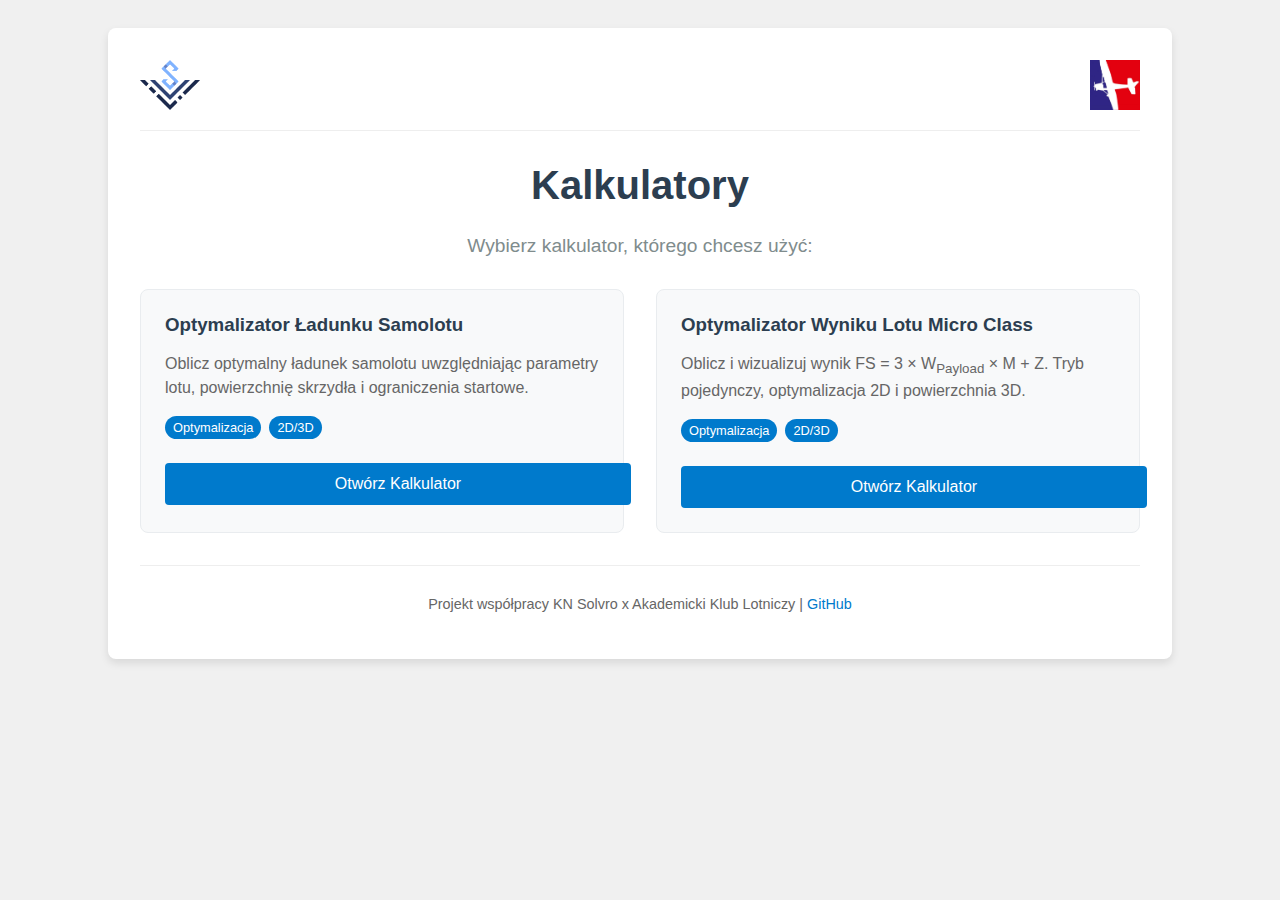
<file: index.html>
<!DOCTYPE html>
<html lang="pl">
<head>
    <meta charset="UTF-8">
    <meta name="viewport" content="width=device-width, initial-scale=1.0">
    <title>Wielowymiarowy Optymalizator - KN Solvro x AKL</title>
    <link rel="stylesheet" href="style.css">
</head>
<body>

<div class="container">
    <header class="logo-header">
        <div class="logo-placeholder">
            <img src="/solvro-logo.png" alt="Logo Solvro">
        </div>
        <div class="logo-placeholder">
            <img src="/akl-logo.png" alt="Logo AKL">
        </div>
    </header>

    <h1>Kalkulatory</h1>
    <p class="subtitle">Wybierz kalkulator, którego chcesz użyć:</p>

    <div class="calculator-grid">
        <div class="calculator-card">
            <h3>Optymalizator Ładunku Samolotu</h3>
            <p>Oblicz optymalny ładunek samolotu uwzględniając parametry lotu, powierzchnię skrzydła i ograniczenia startowe.</p>
            <div class="calculator-features">
                <span class="feature-tag">Optymalizacja</span>
                <span class="feature-tag">2D/3D</span>
            </div>
            <a href="calculators/aircraft-load/index.html" class="calculator-button">Otwórz Kalkulator</a>
        </div>

        <div class="calculator-card">
            <h3>Optymalizator Wyniku Lotu Micro Class</h3>
            <p>Oblicz i wizualizuj wynik FS = 3 × W<sub>Payload</sub> × M + Z. Tryb pojedynczy, optymalizacja 2D i powierzchnia 3D.</p>
            <div class="calculator-features">
                <span class="feature-tag">Optymalizacja</span>
                <span class="feature-tag">2D/3D</span>
            </div>
            <a href="calculators/micro-class-scoring/index.html" class="calculator-button">Otwórz Kalkulator</a>
        </div>
    </div>

    <footer class="page-footer">
        <p>Projekt współpracy KN Solvro x Akademicki Klub Lotniczy | <a href="https://github.com/Solvro/web-akl-calculator" target="_blank">GitHub</a></p>
    </footer>
</div>

</body>
</html>
</file>
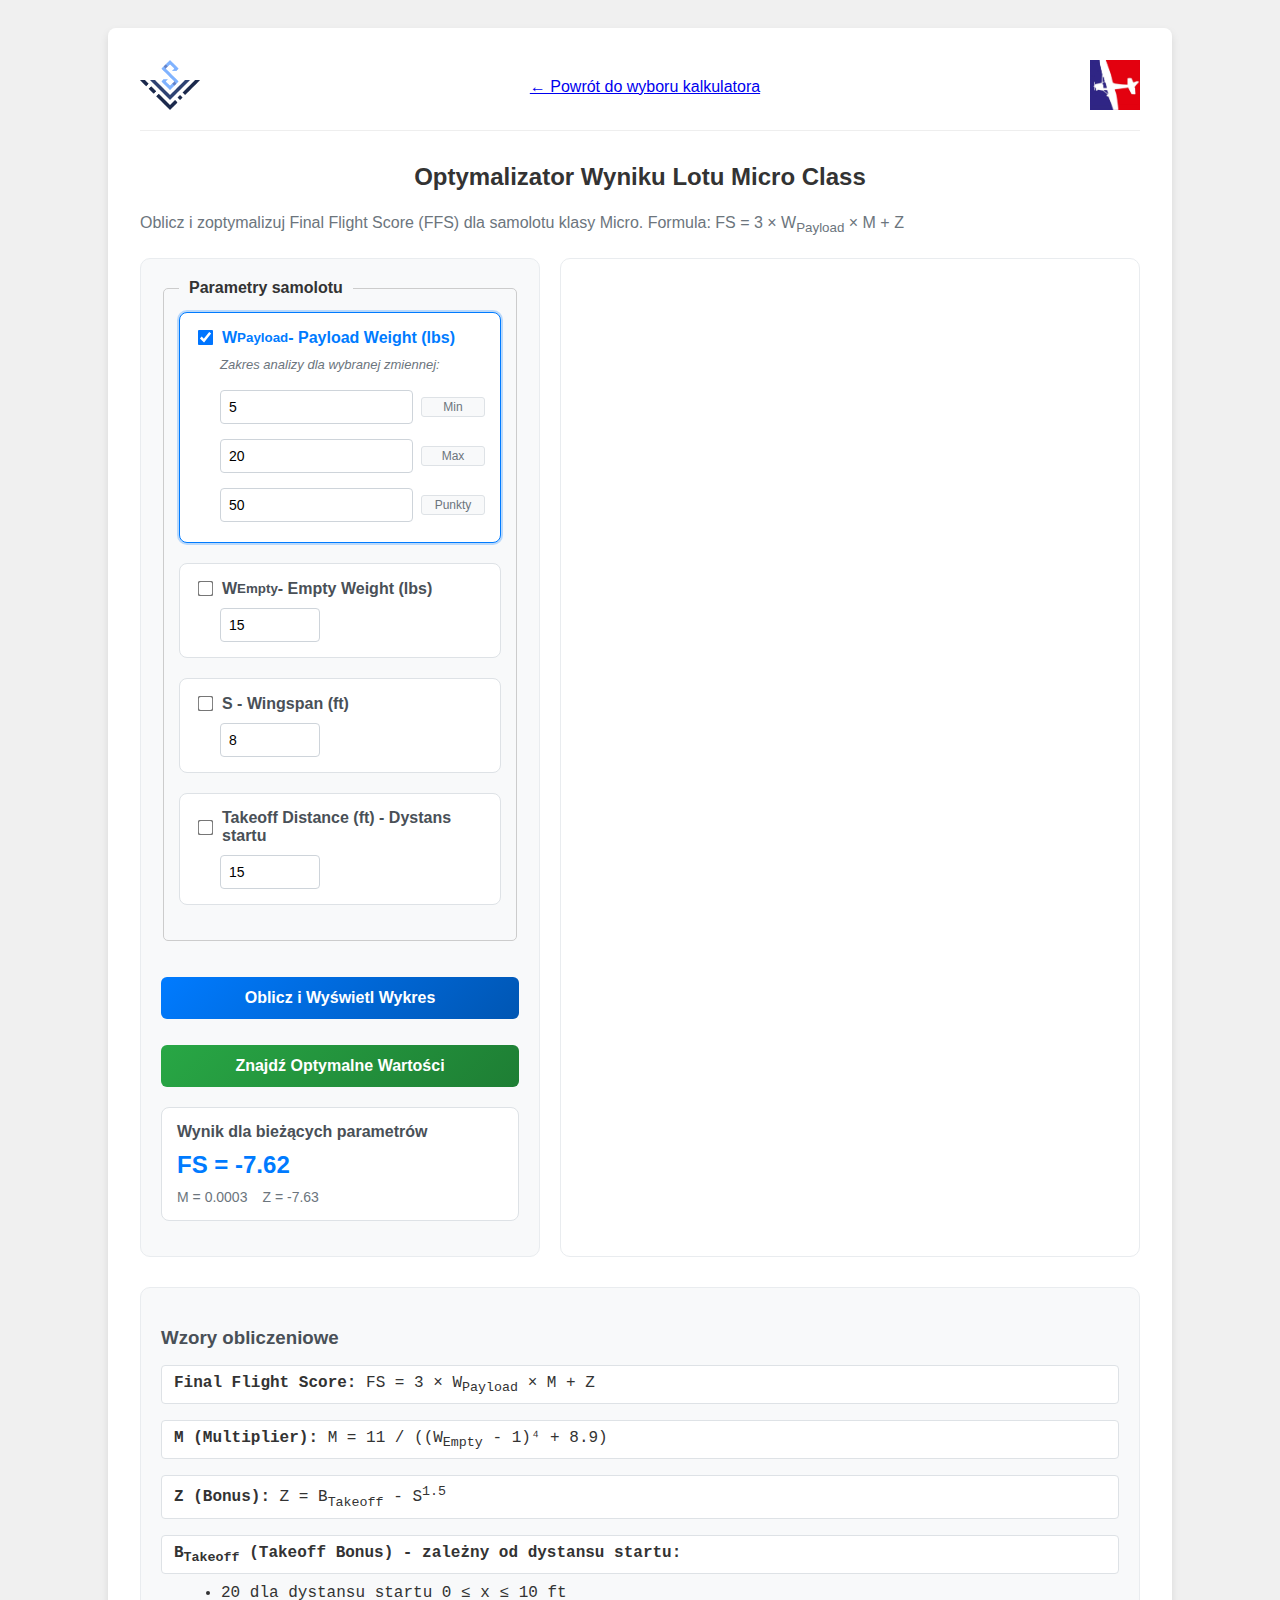
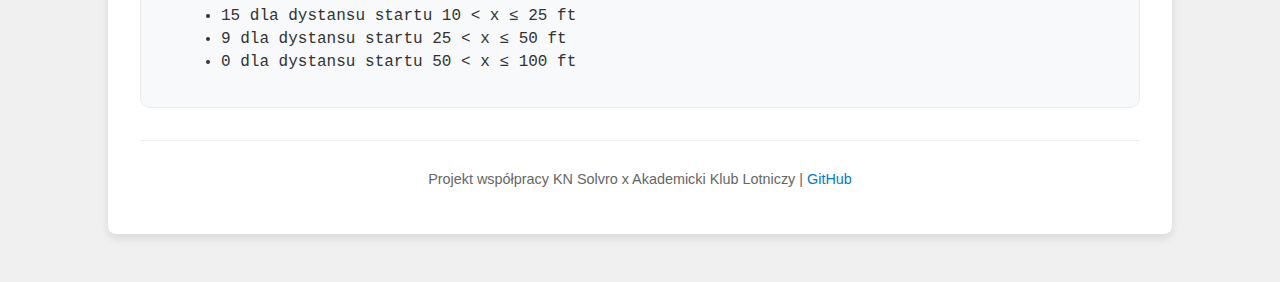
<file: calculators/micro-class-scoring/index.html>
<!DOCTYPE html>
<html lang="pl">
<head>
    <meta charset="UTF-8">
    <meta name="viewport" content="width=device-width, initial-scale=1.0">
    <title>Optymalizator Wyniku Lotu Micro Class - KN Solvro x AKL</title>
    <link rel="stylesheet" href="../../style.css">
    <link rel="stylesheet" href="style.css">
    <script src="https://cdn.plot.ly/plotly-2.12.1.min.js"></script>
</head>
<body>

<div class="container">
    <header class="logo-header">
        <div class="logo-placeholder">
            <img src="/solvro-logo.png" alt="Logo Solvro">
        </div>
        <div class="back-to-main">
            <a href="../../index.html" class="back-button">← Powrót do wyboru kalkulatora</a>
        </div>
        <div class="logo-placeholder">
            <img src="/akl-logo.png" alt="Logo AKL">
        </div>
    </header>

    <h2>Optymalizator Wyniku Lotu Micro Class</h2>
    <p class="description">Oblicz i zoptymalizuj Final Flight Score (FFS) dla samolotu klasy Micro. Formula: FS = 3 × W<sub>Payload</sub> × M + Z</p>

    <div class="calculator-container">
        <div class="controls-panel">
            <fieldset>
                <legend>Parametry samolotu</legend>

                <div class="parameter-section">
                    <label for="w-payload">
                        <input type="checkbox" id="w-payload-variable" name="variable-parameter" value="w-payload">
                        W<sub>Payload</sub> - Payload Weight (lbs)
                    </label>
                    <div class="parameter-controls">
                        <input type="number" id="w-payload-constant" value="10" step="0.1" min="0">
                        <div class="range-controls" style="display: none;">
                            <div class="range-help-text">Zakres analizy dla wybranej zmiennej:</div>
                            <div class="input-with-help">
                                <input type="number" id="w-payload-min" value="5" step="0.1" min="0" placeholder="Min">
                                <span class="help-tooltip" title="Minimalna wartość do analizy">Min</span>
                            </div>
                            <div class="input-with-help">
                                <input type="number" id="w-payload-max" value="20" step="0.1" min="0" placeholder="Max">
                                <span class="help-tooltip" title="Maksymalna wartość do analizy">Max</span>
                            </div>
                            <div class="input-with-help">
                                <input type="number" id="w-payload-points" value="50" min="10" max="200" placeholder="Points">
                                <span class="help-tooltip" title="Liczba punktów do obliczenia (więcej = dokładniejszy wykres)">Punkty</span>
                            </div>
                        </div>
                    </div>
                </div>

                <div class="parameter-section">
                    <label for="w-empty">
                        <input type="checkbox" id="w-empty-variable" name="variable-parameter" value="w-empty">
                        W<sub>Empty</sub> - Empty Weight (lbs)
                    </label>
                    <div class="parameter-controls">
                        <input type="number" id="w-empty-constant" value="15" step="0.1" min="0">
                        <div class="range-controls" style="display: none;">
                            <div class="range-help-text">Zakres analizy dla wybranej zmiennej:</div>
                            <div class="input-with-help">
                                <input type="number" id="w-empty-min" value="10" step="0.1" min="0" placeholder="Min">
                                <span class="help-tooltip" title="Minimalna wartość do analizy">Min</span>
                            </div>
                            <div class="input-with-help">
                                <input type="number" id="w-empty-max" value="25" step="0.1" min="0" placeholder="Max">
                                <span class="help-tooltip" title="Maksymalna wartość do analizy">Max</span>
                            </div>
                            <div class="input-with-help">
                                <input type="number" id="w-empty-points" value="50" min="10" max="200" placeholder="Points">
                                <span class="help-tooltip" title="Liczba punktów do obliczenia (więcej = dokładniejszy wykres)">Punkty</span>
                            </div>
                        </div>
                    </div>
                </div>

                <div class="parameter-section">
                    <label for="wingspan">
                        <input type="checkbox" id="wingspan-variable" name="variable-parameter" value="wingspan">
                        S - Wingspan (ft)
                    </label>
                    <div class="parameter-controls">
                        <input type="number" id="wingspan-constant" value="8" step="0.1" min="0">
                        <div class="range-controls" style="display: none;">
                            <div class="range-help-text">Zakres analizy dla wybranej zmiennej:</div>
                            <div class="input-with-help">
                                <input type="number" id="wingspan-min" value="5" step="0.1" min="0" placeholder="Min">
                                <span class="help-tooltip" title="Minimalna wartość do analizy">Min</span>
                            </div>
                            <div class="input-with-help">
                                <input type="number" id="wingspan-max" value="15" step="0.1" min="0" placeholder="Max">
                                <span class="help-tooltip" title="Maksymalna wartość do analizy">Max</span>
                            </div>
                            <div class="input-with-help">
                                <input type="number" id="wingspan-points" value="50" min="10" max="200" placeholder="Points">
                                <span class="help-tooltip" title="Liczba punktów do obliczenia (więcej = dokładniejszy wykres)">Punkty</span>
                            </div>
                        </div>
                    </div>
                </div>

                <div class="parameter-section">
                    <label for="takeoff-distance">
                        <input type="checkbox" id="takeoff-distance-variable" name="variable-parameter" value="takeoff-distance">
                        Takeoff Distance (ft) - Dystans startu
                    </label>
                    <div class="parameter-controls">
                        <input type="number" id="takeoff-distance-constant" value="15" step="0.5" min="0" max="100">
                        <div class="range-controls" style="display: none;">
                            <div class="range-help-text">Zakres analizy dla wybranej zmiennej:</div>
                            <div class="input-with-help">
                                <input type="number" id="takeoff-distance-min" value="0" step="0.5" min="0" max="100" placeholder="Min">
                                <span class="help-tooltip" title="Minimalna wartość do analizy">Min</span>
                            </div>
                            <div class="input-with-help">
                                <input type="number" id="takeoff-distance-max" value="50" step="0.5" min="0" max="100" placeholder="Max">
                                <span class="help-tooltip" title="Maksymalna wartość do analizy">Max</span>
                            </div>
                            <div class="input-with-help">
                                <input type="number" id="takeoff-distance-points" value="50" min="10" max="200" placeholder="Points">
                                <span class="help-tooltip" title="Liczba punktów do obliczenia (więcej = dokładniejszy wykres)">Punkty</span>
                            </div>
                        </div>
                    </div>
                </div>
            </fieldset>

            <div class="analysis-controls">
                <button id="calculate-btn" class="calculate-button">Oblicz i Wyświetl Wykres</button>
                <button id="find-optimal-btn" class="optimal-button">Znajdź Optymalne Wartości</button>
            </div>

            <div class="results-panel">
                <div id="current-result" class="result-display">
                    <h3>Wynik dla bieżących parametrów</h3>
                    <div id="current-fs" class="result-value">FS = -</div>
                    <div class="result-breakdown">
                        <div>M = <span id="current-m">-</span></div>
                        <div>Z = <span id="current-z">-</span></div>
                    </div>
                </div>

                <div id="optimal-result" class="result-display" style="display: none;">
                    <h3>Wynik optymalny</h3>
                    <div id="optimal-fs" class="result-value">Max FS = -</div>
                    <div id="optimal-params" class="optimal-params"></div>
                </div>
            </div>
        </div>

        <div class="chart-panel">
            <div id="chart-container">
                <div id="flight-score-chart" class="chart-area"></div>
            </div>
        </div>
    </div>

    <div class="formula-info">
        <h3>Wzory obliczeniowe</h3>
        <div class="formula-section">
            <p><strong>Final Flight Score:</strong> FS = 3 × W<sub>Payload</sub> × M + Z</p>
            <p><strong>M (Multiplier):</strong> M = 11 / ((W<sub>Empty</sub> - 1)⁴ + 8.9)</p>
            <p><strong>Z (Bonus):</strong> Z = B<sub>Takeoff</sub> - S<sup>1.5</sup></p>
            <p><strong>B<sub>Takeoff</sub> (Takeoff Bonus) - zależny od dystansu startu:</strong></p>
            <ul>
                <li>20 dla dystansu startu 0 ≤ x ≤ 10 ft</li>
                <li>15 dla dystansu startu 10 < x ≤ 25 ft</li>
                <li>9 dla dystansu startu 25 < x ≤ 50 ft</li>
                <li>0 dla dystansu startu 50 < x ≤ 100 ft</li>
            </ul>
        </div>
    </div>

    <footer class="page-footer">
        <p>Projekt współpracy KN Solvro x Akademicki Klub Lotniczy | <a href="https://github.com/Solvro/web-akl-calculator" target="_blank">GitHub</a></p>
    </footer>
</div>

<script src="script.js"></script>
</body>
</html>
</file>
<file: style.css>
body {
    font-family: sans-serif;
    display: flex;
    justify-content: center;
    align-items: center;
    flex-direction: column;
    padding: 20px;
    background-color: #f0f0f0;
    color: #333;
}

.container {
    background-color: #fff;
    padding: 2rem;
    border-radius: 8px;
    box-shadow: 0 4px 8px rgba(0,0,0,0.1);
    width: 100%;
    max-width: 1000px;
    margin-bottom: 20px;
}

.logo-header {
    display: flex;
    justify-content: space-between;
    align-items: center;
    margin-bottom: 2rem;
    padding-bottom: 1rem;
    border-bottom: 1px solid #eee;
}

.logo-placeholder img {
    max-height: 50px;
    max-width: 150px;
}

h1 {
    text-align: center;
    margin-top: 0;
    color: #2c3e50;
    font-size: 2.5rem;
}

h2 {
    text-align: center;
    margin-top: 0;
}

.subtitle {
    text-align: center;
    font-size: 1.2rem;
    color: #7f8c8d;
    margin-bottom: 2rem;
}

/* Calculator Grid Styles */
.calculator-grid {
    display: grid;
    grid-template-columns: repeat(auto-fit, minmax(300px, 1fr));
    gap: 2rem;
    margin: 2rem 0;
}

.calculator-card {
    background: #f8f9fa;
    border: 1px solid #e9ecef;
    border-radius: 8px;
    padding: 1.5rem;
    transition: transform 0.3s ease, box-shadow 0.3s ease;
}

.calculator-card:not(.coming-soon):hover {
    transform: translateY(-5px);
    box-shadow: 0 8px 25px rgba(0,0,0,0.1);
}

.calculator-card.coming-soon {
    opacity: 0.7;
    background: #f1f3f4;
}

.calculator-card h3 {
    color: #2c3e50;
    margin-top: 0;
    margin-bottom: 1rem;
}

.calculator-card p {
    color: #666;
    line-height: 1.5;
    margin-bottom: 1rem;
}

.calculator-features {
    display: flex;
    flex-wrap: wrap;
    gap: 0.5rem;
    margin-bottom: 1.5rem;
}

.feature-tag {
    background: #007acc;
    color: white;
    padding: 0.25rem 0.5rem;
    border-radius: 12px;
    font-size: 0.8rem;
    font-weight: 500;
}

.coming-soon .feature-tag {
    background: #95a5a6;
}

.calculator-button {
    display: inline-block;
    width: 100%;
    padding: 0.75rem 1rem;
    background-color: #007acc;
    color: white;
    text-decoration: none;
    border: none;
    border-radius: 4px;
    font-size: 1rem;
    text-align: center;
    cursor: pointer;
    transition: background-color 0.3s ease;
}

.calculator-button:hover {
    background-color: #005a9e;
}

.calculator-button.disabled {
    background-color: #95a5a6;
    cursor: not-allowed;
}

.calculator-button.disabled:hover {
    background-color: #95a5a6;
}

.page-footer {
    text-align: center;
    margin-top: 2rem;
    padding-top: 1rem;
    border-top: 1px solid #eee;
    color: #666;
    font-size: 0.9rem;
}

.page-footer a {
    color: #007acc;
    text-decoration: none;
}

.page-footer a:hover {
    text-decoration: underline;
}

fieldset {
    border: 1px solid #ccc;
    padding: 15px;
    border-radius: 5px;
}

legend {
    font-weight: bold;
    padding: 0 10px;
}

.param-row, .input-group {
    display: flex;
    align-items: center;
    margin-bottom: 1rem;
}

.param-control {
    flex: 0 0 280px;
    display: flex;
    align-items: center;
}

.param-control label {
    margin-left: 5px;
}

.param-inputs {
    flex: 1;
}

.range-inputs {
    display: none;
    align-items: center;
    gap: 10px;
}

.range-inputs label {
    font-size: 0.9em;
}

input[type="number"] {
    width: 100%;
    box-sizing: border-box;
    padding: 0.5rem;
    border: 1px solid #ccc;
    border-radius: 4px;
}

.range-inputs input {
    width: 70px;
}

.input-group label {
    flex-basis: 280px;
}

button {
    width: 100%;
    padding: 0.75rem;
    margin-top: 1rem;
    border: none;
    background-color: #007bff;
    color: #fff;
    font-size: 1rem;
    border-radius: 4px;
    cursor: pointer;
    transition: background-color 0.2s;
}

button:hover {
    background-color: #0056b3;
}

#result {
    margin-top: 1.5rem;
    font-weight: normal;
    line-height: 1.7;
    background-color: #e9f5ff;
    padding: 1rem;
    border-radius: 5px;
    border-left: 5px solid #007bff;
}

#result h4 {
    margin-top: 0;
    margin-bottom: 10px;
}

#result strong {
    font-weight: bold;
}

.plot-container {
    width: 100%;
    max-width: 900px;
    height: 700px;
    background-color: #fff;
    padding: 20px;
    border-radius: 8px;
    box-shadow: 0 4px 8px rgba(0,0,0,0.1);
}

#chartContainer {
    height: 500px;
}
</file>
<file: calculators/micro-class-scoring/style.css>
/* Micro Class Flight Scoring Calculator Styles */

.calculator-container {
    display: grid;
    grid-template-columns: 400px 1fr;
    gap: 20px;
    margin-top: 20px;
}

.controls-panel {
    background: #f8f9fa;
    border-radius: 10px;
    padding: 20px;
    border: 1px solid #e9ecef;
}

.parameter-section {
    margin-bottom: 20px;
    padding: 15px;
    background: white;
    border-radius: 8px;
    border: 1px solid #dee2e6;
}

.parameter-section label {
    display: flex;
    align-items: center;
    font-weight: 600;
    color: #495057;
    margin-bottom: 10px;
    cursor: pointer;
}

.parameter-section label input[type="checkbox"] {
    margin-right: 10px;
    transform: scale(1.2);
}

.parameter-controls {
    margin-left: 25px;
}

.parameter-controls input[type="number"] {
    width: 100px;
    padding: 8px;
    border: 1px solid #ced4da;
    border-radius: 4px;
    font-size: 14px;
}

.range-controls {
    display: flex;
    gap: 10px;
    margin-top: 10px;
    flex-wrap: wrap;
    flex-direction: column;
}

.range-help-text {
    font-size: 13px;
    color: #6c757d;
    margin-bottom: 8px;
    font-style: italic;
}

.input-with-help {
    display: flex;
    align-items: center;
    gap: 8px;
    margin-bottom: 5px;
}

.input-with-help input {
    flex: 1;
    min-width: 80px;
}

.help-tooltip {
    font-size: 12px;
    color: #6c757d;
    background: #f8f9fa;
    padding: 2px 6px;
    border-radius: 3px;
    border: 1px solid #dee2e6;
    cursor: help;
    white-space: nowrap;
    min-width: 50px;
    text-align: center;
}

.help-tooltip:hover {
    background: #e9ecef;
    color: #495057;
}

.analysis-controls {
    margin: 20px 0;
    display: flex;
    gap: 10px;
    flex-direction: column;
}

.calculate-button, .optimal-button {
    padding: 12px 20px;
    border: none;
    border-radius: 6px;
    font-size: 16px;
    font-weight: 600;
    cursor: pointer;
    transition: all 0.3s ease;
}

.calculate-button {
    background: linear-gradient(135deg, #007bff, #0056b3);
    color: white;
}

.calculate-button:hover {
    background: linear-gradient(135deg, #0056b3, #004085);
    transform: translateY(-2px);
}

.optimal-button {
    background: linear-gradient(135deg, #28a745, #1e7e34);
    color: white;
}

.optimal-button:hover {
    background: linear-gradient(135deg, #1e7e34, #155724);
    transform: translateY(-2px);
}

.results-panel {
    margin-top: 20px;
}

.result-display {
    background: white;
    border-radius: 8px;
    padding: 15px;
    margin-bottom: 15px;
    border: 1px solid #dee2e6;
}

.result-display h3 {
    margin: 0 0 10px 0;
    color: #495057;
    font-size: 16px;
}

.result-value {
    font-size: 24px;
    font-weight: bold;
    color: #007bff;
    margin-bottom: 10px;
}

.result-breakdown {
    display: flex;
    gap: 15px;
    font-size: 14px;
    color: #6c757d;
}

.optimal-params {
    font-size: 14px;
    color: #495057;
    margin-top: 10px;
}

.chart-panel {
    background: white;
    border-radius: 10px;
    padding: 20px;
    border: 1px solid #e9ecef;
    min-height: 600px;
}

.chart-area {
    width: 100%;
    height: 500px;
}

.formula-info {
    margin-top: 30px;
    background: #f8f9fa;
    border-radius: 10px;
    padding: 20px;
    border: 1px solid #e9ecef;
}

.formula-info h3 {
    color: #495057;
    margin-bottom: 15px;
}

.formula-section p {
    margin-bottom: 10px;
    font-family: 'Courier New', monospace;
    background: white;
    padding: 8px 12px;
    border-radius: 4px;
    border: 1px solid #dee2e6;
}

.formula-section ul {
    margin-left: 20px;
    margin-top: 10px;
}

.formula-section li {
    margin-bottom: 5px;
    font-family: 'Courier New', monospace;
}

.description {
    color: #6c757d;
    font-size: 16px;
    margin-bottom: 20px;
    line-height: 1.5;
}

/* Responsive Design */
@media (max-width: 1024px) {
    .calculator-container {
        grid-template-columns: 1fr;
        gap: 15px;
    }

    .controls-panel {
        order: 2;
    }

    .chart-panel {
        order: 1;
    }
}

@media (max-width: 768px) {
    .input-with-help {
        flex-direction: column;
        align-items: stretch;
        gap: 3px;
    }

    .input-with-help input {
        min-width: 100%;
    }

    .help-tooltip {
        text-align: left;
        min-width: auto;
    }

    .result-breakdown {
        flex-direction: column;
        gap: 5px;
    }
}

/* Animation for variable selection */
.parameter-section.variable-selected {
    border-color: #007bff;
    box-shadow: 0 0 0 2px rgba(0, 123, 255, 0.25);
}

.parameter-section.variable-selected label {
    color: #007bff;
}

/* Loading state */
.calculating {
    opacity: 0.7;
    pointer-events: none;
}

.calculating::after {
    content: "Obliczanie...";
    position: absolute;
    top: 50%;
    left: 50%;
    transform: translate(-50%, -50%);
    background: rgba(255, 255, 255, 0.9);
    padding: 10px 20px;
    border-radius: 4px;
    border: 1px solid #dee2e6;
}
</file>
